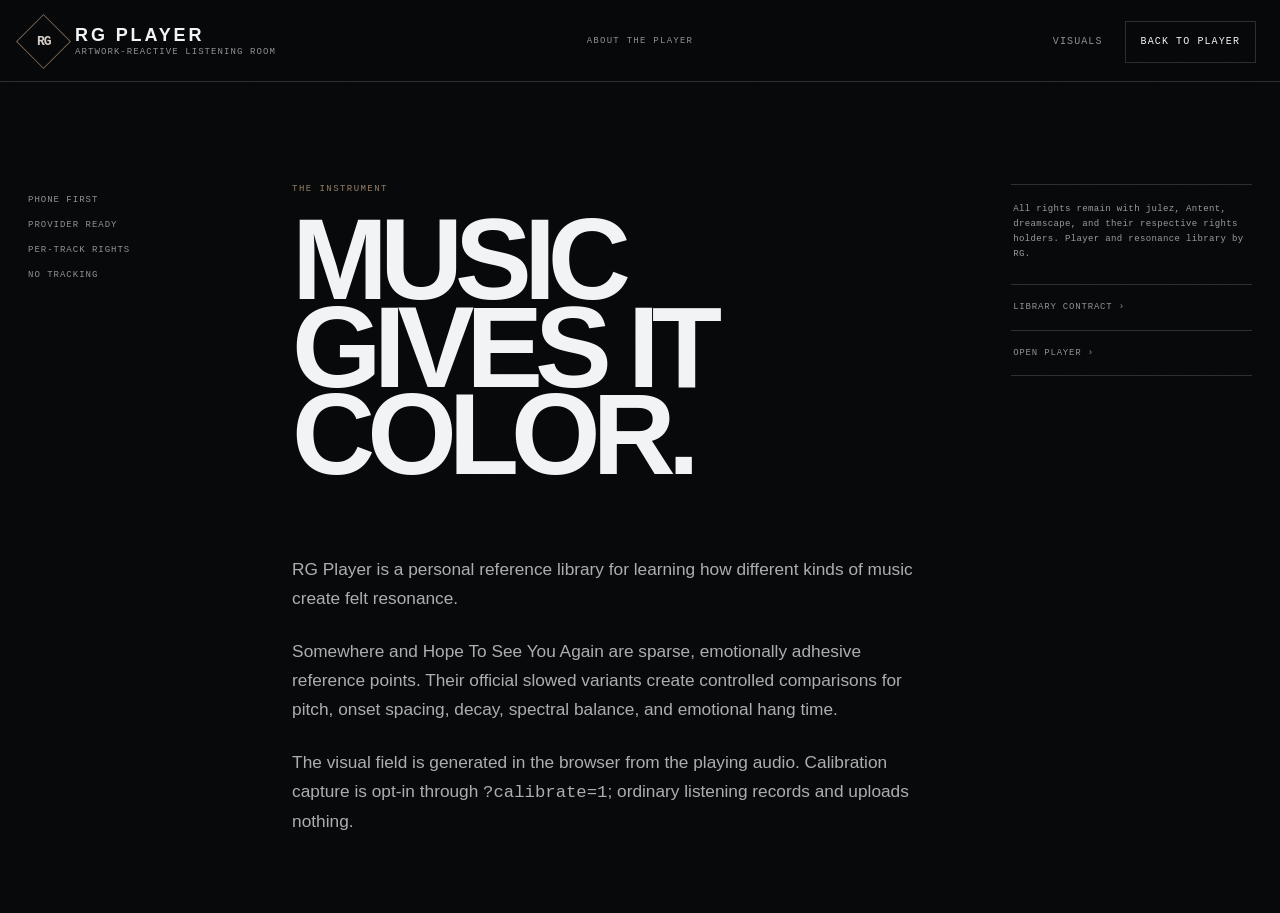
<file: about.html>
<!doctype html>
<html lang="en">
<head>
  <meta charset="utf-8">
  <meta name="viewport" content="width=device-width, initial-scale=1, viewport-fit=cover">
  <meta name="theme-color" content="#04131d">
  <meta name="color-scheme" content="dark">
  <meta name="robots" content="index, follow">
  <meta name="description" content="About RG Player, its artwork-reactive visual system, and its reference library.">
  <title>About — RG Player</title>
  <link rel="icon" type="image/jpeg" href="assets/resonance/artwork/2024-julez-somewhere.jpg">
  <link rel="apple-touch-icon" href="assets/icons/apple-touch-icon.png">
  <link rel="stylesheet" href="styles.css?v=20260901-2">
</head>
<body class="about-page">
  <div class="about-page-wash" aria-hidden="true"></div>
  <div class="grain" aria-hidden="true"></div>
  <header class="masthead">
    <a class="identity" href="index.html" aria-label="Return to RG Player"><span class="identity-mark"><span>RG</span></span><span class="identity-copy"><strong>RG Player</strong><small>Artwork-reactive listening room</small></span></a>
    <div class="about-page-label">About the player</div>
    <div class="masthead-actions"><a class="text-button" href="visuals/">Visuals</a><a class="share-button about-return" href="index.html">Back to player</a></div>
  </header>
  <main class="about-main">
    <aside class="about-index"><span>Phone first</span><span>Provider ready</span><span>Per-track rights</span><span>No tracking</span></aside>
    <article class="about-copy">
      <p class="eyebrow">The instrument</p>
      <h1>Music gives it color.</h1>
      <p class="about-lede">RG Player is a personal reference library for learning how different kinds of music create felt resonance.</p>
      <p>Somewhere and Hope To See You Again are sparse, emotionally adhesive reference points. Their official slowed variants create controlled comparisons for pitch, onset spacing, decay, spectral balance, and emotional hang time.</p>
      <p>The visual field is generated in the browser from the playing audio. Calibration capture is opt-in through <code>?calibrate=1</code>; ordinary listening records and uploads nothing.</p>
    </article>
    <nav class="about-links" aria-label="Project notes">
      <p class="about-rights">All rights remain with julez, Antent, dreamscape, and their respective rights holders. Player and resonance library by RG.</p>
      <a href="README.md">Library contract ›</a>
      <a href="index.html">Open player ›</a>
    </nav>
  </main>
</body>
</html>
</file>
<file: styles.css>
:root {
  --bg: #090a0c;
  --surface: #17191d;
  --primary: #343840;
  --secondary: #78818e;
  --accent: #a9b1bb;
  --highlight: #e5e7ea;
  --ink: #f2f3f5;
  --muted: rgba(242, 243, 245, 0.58);
  --faint: rgba(242, 243, 245, 0.12);
  --hairline: rgba(242, 243, 245, 0.16);
  --panel: rgba(8, 9, 11, 0.72);
  --ease: cubic-bezier(0.2, 0.75, 0.2, 1);
  --display: "Arial Narrow", "Helvetica Neue Condensed", "Roboto Condensed", sans-serif;
  --body: "Helvetica Neue", "Segoe UI", Arial, sans-serif;
  --utility: "Cascadia Mono", "SFMono-Regular", Consolas, monospace;
}

* {
  box-sizing: border-box;
}

html {
  min-width: 320px;
  min-height: 100%;
  background: var(--bg);
  scroll-behavior: smooth;
}

body {
  min-width: 320px;
  min-height: 100svh;
  margin: 0;
  overflow-x: hidden;
  color: var(--ink);
  background:
    radial-gradient(circle at 58% 42%, color-mix(in srgb, var(--secondary) 8%, transparent), transparent 38%),
    var(--bg);
  font-family: var(--body);
  transition: background-color 900ms var(--ease), color 400ms ease;
}

button,
input,
a {
  font: inherit;
}

button,
a {
  -webkit-tap-highlight-color: transparent;
}

button {
  color: inherit;
}

button:focus-visible,
a:focus-visible,
input:focus-visible {
  outline: 2px solid var(--accent);
  outline-offset: 4px;
}

a {
  color: inherit;
}

.art-wash {
  position: fixed;
  z-index: -3;
  inset: -12vmax;
  background-image: var(--artwork-image);
  background-position: center;
  background-size: cover;
  filter: blur(92px) saturate(0.9) contrast(1.1);
  opacity: 0.18;
  transform: scale(1.08);
  transition: background-image 600ms ease, opacity 900ms ease;
}

.art-wash::after {
  content: "";
  position: absolute;
  inset: 0;
  background:
    linear-gradient(90deg, var(--bg) 0%, transparent 28%, transparent 72%, var(--bg) 100%),
    linear-gradient(0deg, var(--bg) 0%, transparent 46%, color-mix(in srgb, var(--bg) 80%, transparent) 100%);
}

.grain {
  position: fixed;
  z-index: 20;
  inset: 0;
  opacity: 0.055;
  pointer-events: none;
  background-image: url("data:image/svg+xml,%3Csvg viewBox='0 0 180 180' xmlns='http://www.w3.org/2000/svg'%3E%3Cfilter id='n'%3E%3CfeTurbulence type='fractalNoise' baseFrequency='.9' numOctaves='3' stitchTiles='stitch'/%3E%3C/filter%3E%3Crect width='100%25' height='100%25' filter='url(%23n)' opacity='.75'/%3E%3C/svg%3E");
  mix-blend-mode: soft-light;
}

.masthead {
  position: relative;
  z-index: 12;
  display: grid;
  grid-template-columns: minmax(200px, 1fr) auto minmax(200px, 1fr);
  min-height: 82px;
  padding: max(18px, env(safe-area-inset-top)) max(24px, env(safe-area-inset-right)) 16px max(24px, env(safe-area-inset-left));
  align-items: center;
  border-bottom: 1px solid var(--hairline);
  background: color-mix(in srgb, var(--bg) 72%, transparent);
  backdrop-filter: blur(22px) saturate(1.1);
}

.identity {
  display: inline-flex;
  width: fit-content;
  gap: 12px;
  align-items: center;
  text-decoration: none;
}

.identity-mark {
  display: grid;
  width: 39px;
  height: 39px;
  place-items: center;
  border: 1px solid color-mix(in srgb, var(--accent) 65%, var(--hairline));
  color: var(--highlight);
  font: 700 13px/1 var(--utility);
  letter-spacing: -0.08em;
  transform: rotate(45deg);
  transition: border-color 600ms ease, color 600ms ease;
}

.identity-mark span {
  display: block;
  transform: rotate(-45deg);
}

.identity-copy {
  display: grid;
  gap: 3px;
}

.identity-copy strong {
  font: 700 18px/1 var(--display);
  letter-spacing: 0.16em;
  text-transform: uppercase;
}

.identity-copy small {
  color: var(--muted);
  font: 9px/1.2 var(--utility);
  letter-spacing: 0.12em;
  text-transform: uppercase;
}

.archive-tally {
  display: flex;
  gap: 24px;
  align-items: baseline;
  color: var(--muted);
  font: 9px/1 var(--utility);
  letter-spacing: 0.12em;
  text-transform: uppercase;
}

.archive-tally span {
  display: inline-flex;
  gap: 6px;
  align-items: baseline;
}

.archive-tally strong {
  color: var(--ink);
  font-size: 12px;
  font-weight: 500;
  letter-spacing: 0;
}

.masthead-actions {
  display: flex;
  justify-self: end;
  gap: 8px;
}

.text-button,
.share-button {
  min-height: 42px;
  border: 0;
  background: transparent;
  cursor: pointer;
}

.text-button {
  display: inline-grid;
  padding: 0 14px;
  place-items: center;
  color: var(--muted);
  font: 10px/1 var(--utility);
  letter-spacing: 0.11em;
  text-decoration: none;
  text-transform: uppercase;
}

.share-button {
  display: inline-flex;
  padding: 0 15px;
  gap: 9px;
  align-items: center;
  border: 1px solid var(--hairline);
  color: var(--ink);
  font: 10px/1 var(--utility);
  letter-spacing: 0.11em;
  text-transform: uppercase;
  transition: border-color 220ms ease, background-color 220ms ease;
}

.share-button:hover {
  border-color: var(--accent);
  background: color-mix(in srgb, var(--accent) 9%, transparent);
}

.share-button svg {
  width: 16px;
  fill: none;
  stroke: currentColor;
  stroke-width: 1.5;
}

.experience {
  position: relative;
  z-index: 2;
  display: grid;
  grid-template-columns: minmax(184px, 0.72fr) minmax(420px, 3fr) minmax(300px, 1.12fr);
  min-height: calc(100svh - 130px);
}

.catalog-rail {
  display: flex;
  min-width: 0;
  padding: 24px 0 20px max(20px, env(safe-area-inset-left));
  flex-direction: column;
  border-right: 1px solid var(--hairline);
  background: color-mix(in srgb, var(--bg) 44%, transparent);
}

.catalog-scroll {
  display: flex;
  min-height: 0;
  flex: 1;
  flex-direction: column;
}

.queue-backdrop {
  display: none;
}

.rail-heading,
.rail-foot {
  color: var(--muted);
  font: 9px/1.35 var(--utility);
  letter-spacing: 0.12em;
  text-transform: uppercase;
}

.rail-mobile-head {
  display: none;
}

.rail-heading {
  display: grid;
  min-height: 26px;
  padding: 0 18px 14px 0;
  grid-template-columns: auto minmax(18px, 1fr) auto;
  gap: 10px;
  align-items: flex-start;
}

.rail-heading-rule {
  height: 1px;
  margin-top: 5px;
  background: var(--faint);
}

.rail-track-count {
  color: color-mix(in srgb, var(--accent) 76%, var(--muted));
}

.queue-close {
  display: none;
  padding: 0;
  border: 0;
  color: var(--ink);
  background: transparent;
  font: 9px/1 var(--utility);
  letter-spacing: 0.1em;
  text-transform: uppercase;
}

.track-list {
  display: grid;
  margin: 0;
  padding: 0;
  list-style: none;
}

.track-item {
  min-width: 0;
}

.track-select {
  --track-primary: var(--primary);
  --track-accent: var(--accent);
  --track-highlight: var(--highlight);
  position: relative;
  display: grid;
  width: 100%;
  min-height: 60px;
  padding: 8px 16px 8px 0;
  grid-template-columns: 30px 22px minmax(0, 1fr) auto;
  gap: 7px;
  align-items: center;
  border: 0;
  border-top: 1px solid var(--faint);
  color: var(--muted);
  background: transparent;
  text-align: left;
  cursor: pointer;
  transition: color 220ms ease, background-color 220ms ease, transform 220ms var(--ease);
}

.track-item:last-child .track-select {
  border-bottom: 1px solid var(--faint);
}

.track-select:hover {
  color: var(--ink);
  background: linear-gradient(90deg, color-mix(in srgb, var(--track-primary) 18%, transparent), transparent 88%);
}

.track-select:focus-visible {
  z-index: 1;
  outline-offset: -3px;
}

.track-select:active {
  transform: translateX(2px) scale(0.992);
}

.track-select[aria-current="true"] {
  color: var(--ink);
  background: linear-gradient(90deg, color-mix(in srgb, var(--track-primary) 32%, transparent), transparent 86%);
}

.track-thumb {
  position: relative;
  display: block;
  width: 28px;
  height: 28px;
  overflow: hidden;
  border: 1px solid color-mix(in srgb, var(--track-accent) 38%, var(--faint));
  background: var(--surface);
  box-shadow: 0 0 0 transparent;
  transition: border-color 220ms ease, box-shadow 260ms ease, transform 260ms var(--ease);
}

.track-thumb img {
  display: block;
  width: 100%;
  height: 100%;
  object-fit: cover;
}

.track-select:hover .track-thumb,
.track-select:focus-visible .track-thumb {
  border-color: color-mix(in srgb, var(--track-highlight) 72%, var(--track-accent));
  box-shadow: 0 0 12px color-mix(in srgb, var(--track-accent) 30%, transparent);
}

.track-select[aria-current="true"] .track-thumb {
  border-color: var(--track-highlight);
  box-shadow: 0 0 15px color-mix(in srgb, var(--track-accent) 42%, transparent);
  transform: scale(1.06);
}

.track-number {
  color: color-mix(in srgb, var(--track-accent) 78%, var(--muted));
  font: 10px/1 var(--utility);
  letter-spacing: 0.03em;
  transition: color 220ms ease;
}

.track-select[aria-current="true"] .track-number {
  color: var(--track-highlight);
}

.track-copy {
  display: grid;
  min-width: 0;
  gap: 4px;
}

.track-copy strong {
  overflow: hidden;
  color: inherit;
  font: 600 12px/1.1 var(--display);
  letter-spacing: 0.07em;
  text-overflow: ellipsis;
  text-transform: uppercase;
  white-space: nowrap;
}

.track-copy small {
  overflow: hidden;
  color: var(--muted);
  font: 8px/1.1 var(--utility);
  letter-spacing: 0.06em;
  text-overflow: ellipsis;
  text-transform: uppercase;
  white-space: nowrap;
}

.track-duration {
  color: var(--muted);
  font: 9px/1 var(--utility);
}

.rail-foot {
  display: grid;
  margin-top: auto;
  padding: 18px 18px 0 0;
  gap: 14px;
}

.rail-context,
.rail-links {
  display: flex;
  justify-content: space-between;
}

.rail-links {
  align-items: center;
  gap: 12px;
}

.rail-links a {
  min-height: 32px;
  color: var(--muted);
  text-decoration: none;
  transition: color 180ms ease;
}

.rail-links a:hover,
.rail-links a:focus-visible {
  color: var(--ink);
}

.visual-stage {
  position: relative;
  min-width: 0;
  min-height: 590px;
  overflow: hidden;
  isolation: isolate;
  touch-action: manipulation;
}

.visual-stage::before {
  content: "";
  position: absolute;
  z-index: -1;
  inset: 0;
  background:
    linear-gradient(90deg, transparent calc(50% - 0.5px), var(--faint) 50%, transparent calc(50% + 0.5px)),
    linear-gradient(0deg, transparent calc(50% - 0.5px), var(--faint) 50%, transparent calc(50% + 0.5px));
  mask-image: radial-gradient(circle at center, black 0%, transparent 64%);
  opacity: 0.46;
}

#visualizer-canvas,
.liquid-chrome-canvas {
  position: absolute;
  z-index: 1;
  inset: 0;
  width: 100%;
  height: 100%;
  transition: opacity 520ms var(--ease);
}

.liquid-chrome-canvas {
  z-index: 2;
  opacity: 0;
  pointer-events: none;
}

.visual-stage[data-visual-mode="liquid-chrome"] #visualizer-canvas {
  opacity: 0;
}

.visual-stage[data-visual-mode="liquid-chrome"][data-liquid-renderer="webgl"] #liquid-chrome-canvas,
.visual-stage[data-visual-mode="liquid-chrome"][data-liquid-renderer="canvas"] #liquid-chrome-fallback {
  opacity: 1;
}

.visual-stage[data-visual-mode="liquid-chrome"] .visual-anchor {
  top: auto;
  bottom: 52px;
  width: min(58%, 390px);
  gap: 0;
  transform: translateX(-50%);
}

.visual-stage[data-visual-mode="liquid-chrome"] .cover-frame {
  height: 0;
  aspect-ratio: auto;
  padding: 0;
  border: 0;
  opacity: 0;
  overflow: hidden;
}

.visual-stage[data-visual-mode="liquid-chrome"] .release-caption {
  padding: 10px 12px;
  border: 1px solid color-mix(in srgb, var(--accent) 22%, transparent);
  background: color-mix(in srgb, var(--bg) 72%, transparent);
  backdrop-filter: blur(14px);
}

.visual-anchor {
  position: absolute;
  z-index: 3;
  top: 50%;
  left: 50%;
  display: grid;
  width: clamp(220px, 31vw, 344px);
  gap: 20px;
  justify-items: center;
  transform: translate(-50%, -50%);
}

.cover-frame {
  position: relative;
  width: 100%;
  aspect-ratio: 1;
  padding: 8px;
  border: 1px solid color-mix(in srgb, var(--highlight) 22%, transparent);
  background: color-mix(in srgb, var(--bg) 74%, transparent);
  box-shadow:
    0 32px 90px color-mix(in srgb, var(--bg) 82%, transparent),
    0 0 calc(42px + var(--bass, 0) * 74px) color-mix(in srgb, var(--secondary) 30%, transparent),
    0 0 calc(18px + var(--treble, 0) * 38px) color-mix(in srgb, var(--accent) 22%, transparent);
  transition: border-color 800ms ease, box-shadow 800ms ease;
}

.cover-border-orbit {
  position: absolute;
  z-index: 4;
  inset: -5px;
  pointer-events: none;
  transform: rotate(var(--corner-turn, 0deg)) scale(var(--corner-scale, 1));
  transform-origin: center;
  will-change: transform;
}

.cover-border-orbit i {
  position: absolute;
  width: calc(18px + var(--corner-grow, 0px));
  height: calc(18px + var(--corner-grow, 0px));
  border-color: var(--corner-color, var(--accent));
  border-style: solid;
  filter: drop-shadow(0 0 var(--corner-glow, 0px) var(--corner-color, var(--accent)));
  opacity: var(--corner-opacity, 0.82);
  transition: border-color 500ms ease;
}

.cover-border-orbit i:first-child {
  top: 0;
  left: 0;
  border-width: var(--corner-width, 1.6px) 0 0 var(--corner-width, 1.6px);
}

.cover-border-orbit i:last-child {
  right: 0;
  bottom: 0;
  border-width: 0 var(--corner-width, 1.6px) var(--corner-width, 1.6px) 0;
}

.cover-border-trace {
  position: absolute;
  z-index: 5;
  inset: -5px;
  width: calc(100% + 10px);
  height: calc(100% + 10px);
  overflow: visible;
  pointer-events: none;
  opacity: 0;
  filter: drop-shadow(0 0 var(--corner-glow, 0px) var(--corner-color, var(--accent)));
}

.cover-border-trace rect {
  fill: none;
  stroke: var(--corner-color, var(--accent));
  stroke-width: var(--corner-width, 1.6px);
  vector-effect: non-scaling-stroke;
  stroke-linecap: square;
  stroke-dasharray: 1;
  stroke-dashoffset: calc(1 - var(--corner-trace, 0));
}

.visual-stage[data-corner-variant="trace"] .cover-border-trace {
  opacity: var(--corner-flare, 0);
}

.visual-stage[data-corner-variant="trace"] .cover-border-orbit {
  opacity: 0.42;
}

.visual-stage[data-corner-variant="opposing"] .cover-border-orbit i:first-child {
  transform: translate(calc(0px - var(--corner-shift, 0px)), calc(0px - var(--corner-shift, 0px)));
}

.visual-stage[data-corner-variant="opposing"] .cover-border-orbit i:last-child {
  transform: translate(var(--corner-shift, 0px), var(--corner-shift, 0px));
}

#stage-cover {
  display: block;
  width: 100%;
  height: 100%;
  object-fit: cover;
  background: var(--surface);
  transition: opacity 260ms ease, filter 600ms ease;
}

#stage-cover.is-changing {
  opacity: 0.16;
  filter: blur(5px);
}

.cover-sheen {
  position: absolute;
  inset: 8px;
  overflow: hidden;
  pointer-events: none;
}

.cover-sheen::after {
  content: "";
  position: absolute;
  inset: -40%;
  background: linear-gradient(112deg, transparent 38%, rgba(255, 255, 255, 0.14) 49%, transparent 60%);
  opacity: calc(0.08 + var(--treble, 0) * 0.28);
  transform: translateX(calc(-42% + var(--progress, 0) * 84%));
}

.release-caption {
  display: grid;
  width: 100%;
  grid-template-columns: auto minmax(24px, 1fr) auto;
  gap: 11px;
  align-items: center;
  color: var(--muted);
  font: 9px/1 var(--utility);
  letter-spacing: 0.12em;
  text-transform: uppercase;
}

.release-caption span:last-child {
  overflow: hidden;
  max-width: 190px;
  text-overflow: ellipsis;
  white-space: nowrap;
}

.caption-rule {
  height: 1px;
  background: color-mix(in srgb, var(--accent) 58%, transparent);
}

.stage-meter {
  position: absolute;
  z-index: 4;
  bottom: 24px;
  left: 24px;
  display: grid;
  width: 84px;
  grid-template-columns: 10px 1fr;
  gap: 6px 8px;
  align-items: center;
  color: var(--muted);
  font: 8px/1 var(--utility);
}

.stage-meter i {
  display: block;
  width: 8%;
  height: 2px;
  background: var(--highlight);
  box-shadow: 0 0 8px var(--secondary);
  transition: width 80ms linear, background-color 500ms ease, box-shadow 500ms ease;
}

#bass-meter {
  background: var(--secondary);
  box-shadow: 0 0 10px color-mix(in srgb, var(--secondary) 54%, transparent);
}

#mid-meter {
  background: var(--accent);
  box-shadow: 0 0 10px color-mix(in srgb, var(--accent) 54%, transparent);
}

#treble-meter {
  background: var(--highlight);
  box-shadow: 0 0 10px color-mix(in srgb, var(--highlight) 54%, transparent);
}

.stage-action {
  position: absolute;
  z-index: 5;
  display: grid;
  width: 42px;
  height: 42px;
  place-items: center;
  border: 1px solid var(--hairline);
  background: color-mix(in srgb, var(--bg) 72%, transparent);
  backdrop-filter: blur(14px);
  cursor: pointer;
  transition: border-color 220ms ease, background-color 220ms ease;
}

.stage-action:hover {
  border-color: var(--accent);
  background: color-mix(in srgb, var(--accent) 10%, var(--bg));
}

.stage-action svg {
  width: 17px;
  fill: none;
  stroke: currentColor;
  stroke-linecap: square;
  stroke-linejoin: miter;
  stroke-width: 1.35;
}

.bars {
  display: flex;
  width: 18px;
  height: 14px;
  flex-direction: column;
  justify-content: space-between;
}

.bars > span {
  display: block;
  width: 100%;
  height: 1px;
  background: currentColor;
  transform-origin: center;
  transition: transform 280ms var(--ease), opacity 180ms ease;
}

body[data-queue-open="true"] .queue-button .bars > span:first-child {
  transform: translateY(6.5px) rotate(45deg);
}

body[data-queue-open="true"] .queue-button .bars > span:nth-child(2) {
  opacity: 0;
}

body[data-queue-open="true"] .queue-button .bars > span:last-child {
  transform: translateY(-6.5px) rotate(-45deg);
}

.fullscreen-button {
  top: 24px;
  right: 24px;
}

.queue-button {
  display: none;
  top: 24px;
  left: 24px;
  border-radius: 50%;
}

.visual-mode-control {
  position: absolute;
  z-index: 6;
  top: 24px;
  left: 24px;
  color: var(--muted);
  font: 8px/1.15 var(--utility);
  letter-spacing: 0.09em;
  text-transform: uppercase;
}

.visual-mode-control summary {
  position: relative;
  z-index: 3;
  display: grid;
  min-width: 146px;
  min-height: 44px;
  padding: 0 14px;
  grid-template-columns: auto 1fr 8px;
  gap: 9px;
  align-items: center;
  border: 1px solid var(--hairline);
  background: color-mix(in srgb, var(--bg) 72%, transparent);
  backdrop-filter: blur(14px);
  cursor: pointer;
  list-style: none;
  transition: border-color 220ms ease, background-color 220ms ease;
}

.visual-mode-control summary::-webkit-details-marker {
  display: none;
}

.visual-mode-control summary:hover,
.visual-mode-control summary:focus-visible,
.visual-mode-control[open] summary {
  border-color: var(--accent);
  background: color-mix(in srgb, var(--accent) 10%, var(--bg));
}

.visual-mode-control summary strong {
  color: var(--ink);
  font-weight: 500;
  text-align: right;
}

.visual-mode-control summary i {
  width: 6px;
  height: 6px;
  border-right: 1px solid currentColor;
  border-bottom: 1px solid currentColor;
  transform: translateY(-2px) rotate(45deg);
  transition: transform 220ms var(--ease);
}

.visual-mode-control[open] summary i {
  transform: translateY(2px) rotate(225deg);
}

.visual-mode-menu {
  position: absolute;
  top: calc(100% + 7px);
  left: 0;
  display: grid;
  width: min(340px, calc(100vw - 48px));
  padding: 10px;
  border: 1px solid var(--hairline);
  background:
    linear-gradient(135deg, color-mix(in srgb, var(--accent) 8%, transparent), transparent 42%),
    color-mix(in srgb, var(--bg) 96%, var(--surface));
  box-shadow: 0 22px 55px rgba(0, 0, 0, 0.42);
  backdrop-filter: blur(22px) saturate(130%);
  clip-path: polygon(0 0, calc(100% - 13px) 0, 100% 13px, 100% 100%, 13px 100%, 0 calc(100% - 13px));
}

.visual-mode-backdrop {
  position: fixed;
  z-index: 1;
  inset: 0;
  display: none;
  padding: 0;
  border: 0;
  background: transparent;
  cursor: default;
}

.visual-mode-control[open] .visual-mode-backdrop {
  display: block;
}

.visual-mode-control[open] .visual-mode-menu {
  z-index: 2;
}

.visual-mode-menu-head {
  display: flex;
  min-height: 42px;
  padding: 4px 5px 4px 10px;
  align-items: center;
  justify-content: space-between;
  border-bottom: 1px solid var(--hairline);
  color: var(--muted);
  letter-spacing: 0.1em;
}

.visual-mode-menu-head button {
  display: grid;
  width: 36px;
  height: 36px;
  padding: 0;
  place-items: center;
  border: 0;
  color: var(--muted);
  background: transparent;
  cursor: pointer;
  font-size: 20px;
  line-height: 1;
}

.visual-mode-menu-head button:hover,
.visual-mode-menu-head button:focus-visible {
  color: var(--ink);
  background: color-mix(in srgb, var(--accent) 9%, transparent);
}

.visual-mode-options {
  display: grid;
  gap: 1px;
  padding-top: 1px;
  background: var(--hairline);
}

.visual-mode-choice {
  display: grid;
  min-height: 92px;
  padding: 10px;
  grid-template-columns: 92px minmax(0, 1fr) auto;
  gap: 12px;
  align-items: center;
  border: 0;
  color: var(--muted);
  background: color-mix(in srgb, var(--bg) 96%, var(--surface));
  cursor: pointer;
  text-align: left;
  text-transform: none;
  transition: background-color 180ms ease, color 180ms ease;
}

.visual-mode-choice:hover,
.visual-mode-choice:focus-visible,
.visual-mode-choice[aria-pressed="true"] {
  color: var(--accent);
  background: color-mix(in srgb, var(--accent) 11%, var(--bg));
}

.visual-mode-copy {
  display: grid;
  gap: 7px;
  min-width: 0;
}

.visual-mode-copy strong {
  color: var(--ink);
  font: 500 13px/1.1 var(--body);
  letter-spacing: 0;
}

.visual-mode-copy small {
  max-width: 21ch;
  color: var(--muted);
  font: 8px/1.35 var(--utility);
  letter-spacing: 0.03em;
}

.visual-mode-state {
  color: currentColor;
  font: 7px/1 var(--utility);
  letter-spacing: 0.08em;
  text-transform: uppercase;
}

.visual-mode-preview {
  position: relative;
  display: block;
  width: 92px;
  height: 68px;
  overflow: hidden;
  border: 1px solid color-mix(in srgb, var(--accent) 22%, var(--hairline));
  background: var(--bg);
}

.preview-hex::before,
.preview-hex::after {
  content: "";
  position: absolute;
  inset: 12px 24px;
  border: 1px solid var(--accent);
  clip-path: polygon(50% 0, 94% 25%, 94% 75%, 50% 100%, 6% 75%, 6% 25%);
  box-shadow: 0 0 18px color-mix(in srgb, var(--secondary) 45%, transparent);
}

.preview-hex::after {
  inset: 18px 30px;
  border-color: var(--highlight);
  opacity: 0.5;
}

.preview-hex i {
  position: absolute;
  width: 3px;
  height: 3px;
  border-radius: 50%;
  background: var(--accent);
  box-shadow: 0 0 7px var(--accent);
}

.preview-hex i:nth-child(1) { top: 9px; left: 44px; }
.preview-hex i:nth-child(2) { right: 18px; bottom: 14px; }
.preview-hex i:nth-child(3) { bottom: 10px; left: 26px; }

.preview-liquid {
  background:
    linear-gradient(90deg, transparent 49%, color-mix(in srgb, var(--accent) 18%, transparent) 50%, transparent 51%),
    linear-gradient(0deg, transparent 49%, color-mix(in srgb, var(--accent) 16%, transparent) 50%, transparent 51%),
    var(--bg);
  background-size: 19px 19px;
}

.preview-liquid::before {
  content: "";
  position: absolute;
  inset: 11px 24px 9px 20px;
  border-radius: 43% 57% 48% 52% / 55% 38% 62% 45%;
  background:
    linear-gradient(128deg, var(--primary), var(--highlight) 38%, var(--secondary) 52%, var(--accent) 72%, var(--primary));
  filter: contrast(1.2) saturate(1.1);
  box-shadow: 0 0 16px color-mix(in srgb, var(--secondary) 42%, transparent);
  transform: skewX(-7deg);
}

.preview-liquid::after {
  content: "";
  position: absolute;
  width: 24px;
  height: 7px;
  top: 20px;
  left: 31px;
  border-radius: 50%;
  background: rgba(255, 255, 255, 0.72);
  filter: blur(2px);
  transform: rotate(-28deg);
}

.visual-mode-note {
  margin: 0;
  padding: 11px 10px 3px;
  color: var(--muted);
  font: 7px/1.35 var(--utility);
  letter-spacing: 0.04em;
  text-transform: none;
}

.visual-mode-heading {
  display: flex;
  align-items: center;
  justify-content: space-between;
  margin: 0;
  padding: 7px 8px 9px;
  color: var(--muted);
  font: 7px/1 var(--utility);
  letter-spacing: 0.13em;
}

.visual-mode-heading strong {
  color: var(--accent);
  font-weight: 500;
}

.visual-room-option {
  display: grid;
  min-height: 66px;
  padding: 10px;
  grid-template-columns: 27px minmax(0, 1fr) 10px;
  gap: 12px;
  align-items: center;
  border: 1px solid transparent;
  border-top-color: var(--faint);
  color: var(--muted);
  background: transparent;
  text-decoration: none;
  transition: border-color 180ms ease, background-color 180ms ease, color 180ms ease;
}

.visual-room-option > span:nth-child(2) {
  display: grid;
  gap: 6px;
  min-width: 0;
}

.visual-room-option strong,
.visual-response-group button strong {
  color: var(--ink);
  font-weight: 500;
}

.visual-room-option small,
.visual-response-group button small {
  color: var(--muted);
  font: 7px/1.1 var(--utility);
  letter-spacing: 0.06em;
}

.visual-room-index {
  display: grid;
  width: 27px;
  aspect-ratio: 1;
  place-items: center;
  border: 1px solid var(--hairline);
  border-radius: 50%;
  color: var(--muted);
  font-size: 7px;
}

.visual-room-option > i {
  width: 6px;
  height: 6px;
  border-top: 1px solid currentColor;
  border-right: 1px solid currentColor;
  transform: rotate(45deg);
}

.visual-room-option:hover,
.visual-room-option:focus-visible,
.visual-room-option.is-current {
  border-color: color-mix(in srgb, var(--accent) 42%, var(--hairline));
  color: var(--accent);
  background: color-mix(in srgb, var(--accent) 9%, transparent);
}

.visual-room-option.is-current .visual-room-index {
  border-color: var(--accent);
  color: var(--bg);
  background: var(--accent);
}

.visual-room-all {
  display: flex;
  justify-content: space-between;
  padding: 12px 9px 14px;
  color: var(--muted);
  text-decoration: none;
}

.visual-room-all:hover,
.visual-room-all:focus-visible { color: var(--ink); }

.visual-response-group {
  display: grid;
  grid-template-columns: repeat(3, minmax(0, 1fr));
  border-top: 1px solid var(--hairline);
}

.visual-response-group .visual-mode-heading {
  grid-column: 1 / -1;
  padding-top: 12px;
}

.visual-response-group button {
  display: grid;
  min-height: 54px;
  padding: 9px 7px;
  gap: 5px;
  border: 0;
  border-right: 1px solid var(--faint);
  color: var(--muted);
  background: transparent;
  cursor: pointer;
  font: inherit;
  letter-spacing: inherit;
  text-align: left;
  text-transform: uppercase;
}

.visual-response-group button:last-child { border-right: 0; }

.visual-response-group button:hover,
.visual-response-group button:focus-visible,
.visual-response-group button[aria-pressed="true"] {
  background: color-mix(in srgb, var(--accent) 10%, transparent);
}

.visual-response-group button[aria-pressed="true"] strong::before {
  content: "";
  display: inline-block;
  width: 5px;
  height: 5px;
  margin: 0 6px 1px 0;
  border-radius: 50%;
  color: var(--accent);
  background: var(--accent);
  box-shadow: 0 0 7px var(--accent);
}

.gesture-note {
  position: absolute;
  z-index: 4;
  right: 24px;
  bottom: 24px;
  color: var(--muted);
  font: 8px/1 var(--utility);
  letter-spacing: 0.08em;
  text-transform: uppercase;
  opacity: 0;
  transform: translateY(5px);
  transition: opacity 350ms ease, transform 350ms ease;
}

.visual-stage:hover .gesture-note {
  opacity: 0.72;
  transform: translateY(0);
}

.player-panel {
  position: relative;
  display: flex;
  min-width: 0;
  padding: 26px max(24px, env(safe-area-inset-right)) 22px 26px;
  flex-direction: column;
  border-left: 1px solid var(--hairline);
  background: linear-gradient(160deg, color-mix(in srgb, var(--surface) 38%, var(--panel)), var(--panel) 60%);
  backdrop-filter: blur(30px) saturate(1.12);
}

.player-status,
.palette-heading,
.source-row,
.time-row {
  display: flex;
  align-items: center;
  justify-content: space-between;
}

.player-status {
  color: var(--muted);
  font: 9px/1 var(--utility);
  letter-spacing: 0.1em;
  text-transform: uppercase;
}

.signal-dot {
  width: 5px;
  height: 5px;
  margin-right: 7px;
  border-radius: 50%;
  background: var(--accent);
  box-shadow: 0 0 10px color-mix(in srgb, var(--accent) 75%, transparent);
}

#playback-status {
  margin-right: auto;
}

.now-playing {
  margin: auto 0 32px;
}

.eyebrow {
  margin: 0 0 14px;
  color: var(--accent);
  font: 9px/1.3 var(--utility);
  letter-spacing: 0.16em;
  text-transform: uppercase;
  transition: color 800ms ease;
}

.now-playing h1 {
  max-width: 14ch;
  margin: 0;
  font: 700 clamp(2.35rem, 3.5vw, 4.25rem)/0.88 var(--display);
  letter-spacing: -0.045em;
  text-transform: uppercase;
}

.artist-name {
  margin: 15px 0 0;
  color: var(--muted);
  font: 11px/1 var(--utility);
  letter-spacing: 0.22em;
  text-transform: uppercase;
}

.timeline {
  margin-bottom: 22px;
}

input[type="range"] {
  width: 100%;
  height: 18px;
  margin: 0;
  padding: 0;
  appearance: none;
  background: transparent;
  cursor: pointer;
}

input[type="range"]::-webkit-slider-runnable-track {
  height: 2px;
  background: linear-gradient(90deg, var(--accent) var(--range-fill, 0%), var(--faint) var(--range-fill, 0%));
}

input[type="range"]::-moz-range-track {
  height: 2px;
  border: 0;
  background: linear-gradient(90deg, var(--accent) var(--range-fill, 0%), var(--faint) var(--range-fill, 0%));
}

input[type="range"]::-webkit-slider-thumb {
  width: 10px;
  height: 10px;
  margin-top: -4px;
  appearance: none;
  border: 1px solid var(--highlight);
  border-radius: 50%;
  background: var(--bg);
}

input[type="range"]::-moz-range-thumb {
  width: 9px;
  height: 9px;
  border: 1px solid var(--highlight);
  border-radius: 50%;
  background: var(--bg);
}

.time-row {
  margin-top: 5px;
  color: var(--muted);
  font: 8px/1 var(--utility);
}

.transport {
  display: grid;
  margin-bottom: 22px;
  grid-template-columns: 1fr 58px 1fr;
  gap: 12px;
  align-items: center;
}

.transport button,
.mute-button {
  display: grid;
  place-items: center;
  border: 1px solid var(--hairline);
  background: transparent;
  cursor: pointer;
  transition: border-color 220ms ease, background-color 220ms ease, transform 220ms var(--ease);
}

.transport button:not(.play-button) {
  min-height: 47px;
}

.transport button:hover,
.mute-button:hover {
  border-color: var(--accent);
  background: color-mix(in srgb, var(--accent) 8%, transparent);
}

.transport button:active {
  transform: scale(0.96);
}

.transport svg,
.mute-button svg {
  width: 18px;
  fill: none;
  stroke: currentColor;
  stroke-linecap: square;
  stroke-linejoin: miter;
  stroke-width: 1.45;
}

.transport .play-button {
  width: 58px;
  height: 58px;
  border-color: color-mix(in srgb, var(--accent) 65%, var(--hairline));
  background: color-mix(in srgb, var(--accent) 13%, transparent);
}

.play-button .pause-icon {
  display: none;
}

body[data-playing="true"] .play-button .play-icon {
  display: none;
}

body[data-playing="true"] .play-button .pause-icon {
  display: block;
}

.utility-row {
  display: grid;
  margin-bottom: 30px;
  grid-template-columns: 40px minmax(0, 1fr) 24px;
  gap: 10px;
  align-items: center;
}

.mute-button {
  width: 40px;
  height: 40px;
}

#volume-value {
  color: var(--muted);
  font: 8px/1 var(--utility);
  text-align: right;
}

.device-volume-note {
  display: none;
  color: var(--muted);
  font: 8px/1 var(--utility);
  letter-spacing: 0.1em;
  text-transform: uppercase;
}

.palette-block {
  padding-top: 16px;
  border-top: 1px solid var(--faint);
}

.palette-heading {
  margin-bottom: 11px;
  color: var(--muted);
  font: 8px/1 var(--utility);
  letter-spacing: 0.11em;
  text-transform: uppercase;
}

.palette-swatches {
  display: grid;
  height: 19px;
  grid-template-columns: repeat(7, 1fr);
  gap: 3px;
}

.visual-intensity {
  display: flex;
  margin-top: 14px;
  align-items: center;
  justify-content: space-between;
  color: var(--muted);
  font: 8px/1 var(--utility);
  letter-spacing: 0.09em;
  text-transform: uppercase;
}

.intensity-options {
  display: grid;
  grid-template-columns: repeat(2, auto);
  border: 1px solid var(--hairline);
}

.intensity-options button {
  min-height: 30px;
  padding: 0 9px;
  border: 0;
  color: var(--muted);
  background: transparent;
  cursor: pointer;
  font: 8px/1 var(--utility);
  letter-spacing: 0.07em;
  text-transform: uppercase;
}

.intensity-options button + button {
  border-left: 1px solid var(--hairline);
}

.intensity-options button[aria-pressed="true"] {
  color: var(--bg);
  background: var(--highlight);
}

.palette-swatch {
  position: relative;
  min-width: 0;
  border: 1px solid rgba(255, 255, 255, 0.1);
}

.palette-swatch::after {
  content: attr(data-color);
  position: absolute;
  right: 0;
  bottom: calc(100% + 8px);
  padding: 5px 6px;
  color: var(--ink);
  background: var(--bg);
  font: 8px/1 var(--utility);
  opacity: 0;
  pointer-events: none;
  transform: translateY(3px);
  transition: opacity 180ms ease, transform 180ms ease;
}

.palette-swatch:hover::after {
  opacity: 1;
  transform: translateY(0);
}

.source-row {
  margin-top: auto;
  padding-top: 18px;
  color: var(--muted);
  font: 8px/1.3 var(--utility);
  letter-spacing: 0.05em;
  text-transform: uppercase;
}

.source-row a {
  text-decoration-color: var(--hairline);
  text-underline-offset: 4px;
}

.rights-row {
  display: flex;
  margin-top: 10px;
  padding-top: 10px;
  align-items: flex-start;
  justify-content: space-between;
  gap: 14px;
  border-top: 1px solid var(--faint);
  color: var(--muted);
  font: 8px/1.4 var(--utility);
  letter-spacing: 0.035em;
}

.rights-row p {
  max-width: 26ch;
  margin: 0;
}

.rights-row a {
  flex: 0 0 auto;
  text-decoration-color: var(--hairline);
  text-underline-offset: 4px;
}

.site-footer {
  position: relative;
  z-index: 3;
  display: flex;
  min-height: 48px;
  padding: 14px max(24px, env(safe-area-inset-right)) max(14px, env(safe-area-inset-bottom)) max(24px, env(safe-area-inset-left));
  justify-content: space-between;
  border-top: 1px solid var(--hairline);
  color: var(--muted);
  background: color-mix(in srgb, var(--bg) 80%, transparent);
  font: 8px/1.2 var(--utility);
  letter-spacing: 0.1em;
  text-transform: uppercase;
}

.footer-rights {
  flex: 1 1 auto;
  letter-spacing: 0.055em;
}

.site-footer p {
  margin: 0;
}

.footer-state {
  display: flex;
  gap: 8px;
}

.about-dialog {
  width: min(520px, calc(100vw - 32px));
  padding: 42px;
  border: 1px solid var(--hairline);
  color: var(--ink);
  background: color-mix(in srgb, var(--surface) 72%, var(--bg));
  box-shadow: 0 40px 120px rgba(0, 0, 0, 0.7);
}

.about-dialog::backdrop {
  background: rgba(0, 0, 0, 0.72);
  backdrop-filter: blur(12px);
}

.about-dialog h2 {
  margin: 0 0 24px;
  font: 700 clamp(2.6rem, 8vw, 4.6rem)/0.86 var(--display);
  letter-spacing: -0.04em;
  text-transform: uppercase;
}

.about-dialog > p:not(.eyebrow) {
  max-width: 46ch;
  color: color-mix(in srgb, var(--ink) 76%, transparent);
  font-size: 14px;
  line-height: 1.65;
}

.dialog-close {
  position: absolute;
  top: 14px;
  right: 14px;
  width: 42px;
  height: 42px;
  border: 0;
  color: var(--muted);
  background: transparent;
  font: 300 28px/1 var(--body);
  cursor: pointer;
}

.dialog-links {
  display: flex;
  margin-top: 28px;
  padding-top: 18px;
  gap: 18px;
  border-top: 1px solid var(--faint);
  flex-wrap: wrap;
}

.dialog-links a {
  color: var(--highlight);
  font: 9px/1 var(--utility);
  letter-spacing: 0.08em;
  text-underline-offset: 4px;
  text-transform: uppercase;
}

.toast {
  position: fixed;
  z-index: 40;
  right: 22px;
  bottom: 22px;
  padding: 12px 15px;
  border: 1px solid var(--hairline);
  color: var(--ink);
  background: color-mix(in srgb, var(--surface) 86%, var(--bg));
  font: 9px/1 var(--utility);
  letter-spacing: 0.08em;
  opacity: 0;
  pointer-events: none;
  transform: translateY(8px);
  transition: opacity 220ms ease, transform 220ms var(--ease);
}

.toast.is-visible {
  opacity: 1;
  transform: translateY(0);
}

noscript {
  position: fixed;
  z-index: 50;
  right: 20px;
  bottom: 20px;
  left: 20px;
  padding: 16px;
  color: var(--ink);
  background: var(--surface);
  text-align: center;
}

.visual-stage:fullscreen {
  min-height: 100vh;
  background: var(--bg);
}

.visual-stage:fullscreen .visual-anchor {
  width: min(44vmin, 470px);
}

.visual-stage:fullscreen .queue-button {
  display: none;
}

html[data-ready="false"] .experience,
html[data-ready="false"] .masthead,
html[data-ready="false"] .site-footer {
  opacity: 0;
}

html[data-ready="true"] .experience,
html[data-ready="true"] .masthead,
html[data-ready="true"] .site-footer {
  animation: arrive 720ms var(--ease) both;
}

html[data-ready="true"] .masthead {
  animation-delay: 80ms;
}

html[data-ready="true"] .site-footer {
  animation-delay: 140ms;
}

@keyframes arrive {
  from { opacity: 0; transform: translateY(7px); }
  to { opacity: 1; transform: translateY(0); }
}

@media (max-width: 1160px) {
  .experience {
    grid-template-columns: 170px minmax(380px, 1fr) 300px;
  }

  .archive-tally span:nth-child(3) {
    display: none;
  }

  .visual-anchor {
    width: clamp(210px, 27vw, 300px);
  }

  .now-playing h1 {
    font-size: clamp(2.3rem, 3.8vw, 3.8rem);
  }
}

@media (max-width: 900px) {
  html[data-ready="true"] .experience {
    animation-name: arrive-mobile;
  }

  body[data-queue-open="true"] .experience {
    z-index: 50;
  }

  body[data-queue-open="true"] {
    overflow: hidden;
  }

  .masthead {
    grid-template-columns: 1fr auto;
  }

  .archive-tally {
    display: none;
  }

  .experience {
    display: grid;
    grid-template-columns: 1fr;
  }

  .catalog-rail {
    position: fixed;
    z-index: 32;
    display: flex;
    top: 0;
    bottom: auto;
    left: 0;
    width: min(320px, 82vw);
    height: 100dvh;
    max-height: 100dvh;
    padding: max(28px, env(safe-area-inset-top)) 20px max(20px, env(safe-area-inset-bottom)) max(20px, env(safe-area-inset-left));
    border-right-color: var(--hairline);
    background: color-mix(in srgb, var(--bg) 94%, var(--surface));
    box-shadow: 30px 0 80px rgba(0, 0, 0, 0.52);
    backdrop-filter: blur(28px) saturate(140%);
    -webkit-backdrop-filter: blur(28px) saturate(140%);
    overflow: hidden;
    overscroll-behavior: contain;
    transform: translateX(-105%);
    transition: transform 420ms var(--ease);
  }

  .catalog-rail .rail-mobile-head {
    display: flex;
    min-height: 44px;
    margin-bottom: 24px;
    align-items: center;
    justify-content: space-between;
  }

  .catalog-rail .catalog-scroll {
    display: block;
    min-height: 0;
    padding-right: 4px;
    overflow-y: auto;
    overscroll-behavior: contain;
    scrollbar-gutter: stable;
    scrollbar-width: thin;
    scrollbar-color: var(--hairline) transparent;
    touch-action: pan-y;
    -webkit-overflow-scrolling: touch;
  }

  .catalog-rail .catalog-scroll::-webkit-scrollbar {
    width: 4px;
  }

  .catalog-rail .catalog-scroll::-webkit-scrollbar-thumb {
    border-radius: 999px;
    background: var(--hairline);
  }

  .rail-mobile-brand {
    color: var(--muted);
    font: 500 11px/1 var(--utility);
    letter-spacing: 0.26em;
    text-transform: uppercase;
  }

  .catalog-rail .rail-heading {
    min-height: 30px;
    padding: 0 4px 12px 0;
    align-items: center;
  }

  .catalog-rail .track-list {
    overflow: visible;
  }

  .catalog-rail .track-select {
    padding-right: 4px;
  }

  .catalog-rail .rail-foot {
    margin-top: 18px;
    padding: 14px 0 0;
    border-top: 1px solid var(--faint);
  }

  .catalog-rail .rail-links {
    display: grid;
    gap: 0;
  }

  .catalog-rail .rail-links a {
    display: flex;
    width: 100%;
    min-height: 44px;
    align-items: center;
    justify-content: space-between;
    border-top: 1px solid var(--faint);
  }

  .queue-close {
    display: inline-grid;
    width: 44px;
    min-width: 44px;
    height: 44px;
    min-height: 44px;
    margin-right: -10px;
    place-items: center;
    border-radius: 50%;
    color: var(--muted);
    font: 300 23px/1 var(--body);
    transition: color 180ms ease, background-color 180ms ease;
  }

  .queue-close:hover,
  .queue-close:focus-visible {
    color: var(--ink);
    background: color-mix(in srgb, var(--highlight) 7%, transparent);
  }

  body[data-queue-open="true"] .catalog-rail {
    transform: translateX(0);
  }

  .queue-backdrop {
    position: fixed;
    z-index: 31;
    inset: 0;
    display: block;
    padding: 0;
    border: 0;
    background: rgba(0, 0, 0, 0.54);
    backdrop-filter: blur(5px);
    opacity: 0;
    pointer-events: none;
    transition: opacity 280ms ease;
  }

  body[data-queue-open="true"] .queue-backdrop {
    opacity: 1;
    pointer-events: auto;
  }

  .queue-button {
    display: grid;
  }

  .visual-mode-control {
    left: 78px;
  }

  .visual-stage {
    min-height: min(68svh, 690px);
    border-bottom: 1px solid var(--hairline);
  }

  .visual-anchor {
    width: clamp(220px, 44vw, 350px);
  }

  .player-panel {
    min-height: 490px;
    padding: 24px max(24px, env(safe-area-inset-right)) 26px max(24px, env(safe-area-inset-left));
    border-left: 0;
  }

  .intensity-options button {
    min-height: 44px;
    padding-inline: 12px;
  }

  .utility-row {
    grid-template-columns: 40px minmax(0, 1fr);
  }

  #volume,
  #volume-value {
    display: none;
  }

  .device-volume-note {
    display: block;
  }

  .now-playing {
    margin: 36px 0 30px;
  }

  .now-playing h1 {
    max-width: none;
    font-size: clamp(2.35rem, 9vw, 4.1rem);
  }

  .source-row {
    margin-top: 28px;
  }
}

@keyframes arrive-mobile {
  from { opacity: 0; }
  to { opacity: 1; }
}

@media (max-width: 620px) {
  body[data-mode-menu-open="true"] {
    overflow: hidden;
  }

  body[data-mode-menu-open="true"] .visual-stage {
    z-index: 70;
    overflow: visible;
  }

  .masthead {
    min-height: 70px;
    padding: max(14px, env(safe-area-inset-top)) max(14px, env(safe-area-inset-right)) 12px max(14px, env(safe-area-inset-left));
  }

  .identity-mark {
    width: 34px;
    height: 34px;
  }

  .identity-copy strong {
    font-size: 15px;
  }

  .identity-copy small,
  .text-button {
    display: none;
  }

  .share-button {
    min-width: 44px;
    min-height: 44px;
    padding: 0;
    justify-content: center;
  }

  .share-button span {
    position: absolute;
    width: 1px;
    height: 1px;
    overflow: hidden;
    clip: rect(0 0 0 0);
  }

  .visual-stage {
    min-height: min(59svh, 540px);
  }

  .visual-anchor {
    top: 48%;
    width: min(58vw, 280px);
    gap: 15px;
  }

  .cover-frame {
    padding: 6px;
  }

  .cover-sheen {
    inset: 6px;
  }

  .release-caption {
    gap: 8px;
    font-size: 7px;
  }

  .fullscreen-button,
  .queue-button {
    top: 14px;
  }

  .visual-mode-control {
    top: 14px;
    left: 70px;
  }

  .visual-mode-menu {
    position: fixed;
    top: auto;
    right: 0;
    bottom: 0;
    left: 0;
    width: 100%;
    max-height: min(78svh, 620px);
    padding: 12px max(14px, env(safe-area-inset-right)) max(18px, env(safe-area-inset-bottom)) max(14px, env(safe-area-inset-left));
    overflow-y: auto;
    border-width: 1px 0 0;
    background: var(--bg);
    box-shadow: 0 -24px 70px rgba(0, 0, 0, 0.58);
    clip-path: none;
    overscroll-behavior: contain;
    -webkit-overflow-scrolling: touch;
  }

  .visual-mode-backdrop {
    background: rgba(0, 0, 0, 0.62);
    backdrop-filter: blur(5px);
  }

  .visual-mode-choice {
    min-height: 104px;
    grid-template-columns: 108px minmax(0, 1fr) auto;
  }

  .visual-mode-options,
  .visual-mode-choice {
    background-color: var(--bg);
  }

  .visual-mode-choice[aria-pressed="true"] {
    background-color: color-mix(in srgb, var(--accent) 13%, var(--bg));
  }

  .visual-mode-preview {
    width: 108px;
    height: 78px;
  }

  .visual-mode-control summary {
    min-height: 42px;
  }

  .visual-stage[data-visual-mode="liquid-chrome"] .visual-anchor {
    bottom: 46px;
    width: min(72vw, 330px);
  }

  .fullscreen-button {
    right: 14px;
  }

  .queue-button {
    left: 14px;
  }

  .stage-meter {
    bottom: 14px;
    left: 14px;
  }

  .gesture-note {
    display: none;
  }

  .player-panel {
    min-height: 470px;
    padding: 20px max(18px, env(safe-area-inset-right)) max(24px, env(safe-area-inset-bottom)) max(18px, env(safe-area-inset-left));
  }

  .now-playing {
    margin: 30px 0 26px;
  }

  .now-playing h1 {
    max-width: 12ch;
    font-size: clamp(2.65rem, 12vw, 3.8rem);
  }

  .artist-name {
    margin-top: 12px;
  }

  .transport {
    grid-template-columns: 1fr 62px 1fr;
  }

  .transport .play-button {
    width: 62px;
    height: 62px;
  }

  .palette-block {
    margin-top: 2px;
  }

  .source-row {
    gap: 12px;
  }

  .site-footer {
    display: none;
  }

  .about-dialog {
    padding: 36px 24px 30px;
  }

  .dialog-links {
    display: grid;
  }

  .toast {
    right: 14px;
    bottom: max(14px, env(safe-area-inset-bottom));
    left: 14px;
    text-align: center;
  }
}

@media (max-width: 390px) {
  .visual-stage {
    min-height: 510px;
  }

  .visual-anchor {
    width: min(60vw, 236px);
  }

  .track-select {
    min-height: 58px;
  }

  .now-playing h1 {
    font-size: 2.85rem;
  }
}

.about-page {
  --bg: #08090b;
  --surface: #18181d;
  --primary: #42362a;
  --secondary: #7e96d2;
  --accent: #967e66;
  --highlight: #d7d0c8;
  position: relative;
  background: var(--bg);
}

.about-page-wash {
  position: fixed;
  z-index: -2;
  inset: 0;
  background:
    linear-gradient(90deg, rgba(8, 9, 11, 0.98) 0%, rgba(8, 9, 11, 0.56) 52%, rgba(8, 9, 11, 0.92) 100%),
    url("assets/demo/demo-cover.svg") center / cover;
  filter: saturate(0.72) contrast(1.08);
  opacity: 0.44;
}

.about-page-label {
  color: var(--muted);
  font: 9px/1 var(--utility);
  letter-spacing: 0.14em;
  text-transform: uppercase;
}

.about-return {
  min-height: 42px;
  text-decoration: none;
}

.about-main {
  display: grid;
  grid-template-columns: minmax(160px, 0.7fr) minmax(0, 2.4fr) minmax(190px, 0.9fr);
  width: min(1320px, 100%);
  min-height: calc(100svh - 82px);
  margin: 0 auto;
  padding: clamp(48px, 8vw, 112px) max(28px, env(safe-area-inset-right)) max(54px, env(safe-area-inset-bottom)) max(28px, env(safe-area-inset-left));
  gap: clamp(32px, 6vw, 92px);
  align-items: start;
}

.about-index {
  display: grid;
  gap: 14px;
  padding-top: 11px;
  color: var(--muted);
  font: 9px/1.2 var(--utility);
  letter-spacing: 0.11em;
  text-transform: uppercase;
}

.about-copy {
  max-width: 720px;
}

.about-copy h1 {
  max-width: 9ch;
  margin: 20px 0 clamp(40px, 6vw, 76px);
  font: 700 clamp(4.4rem, 9vw, 9.6rem)/0.76 var(--display);
  letter-spacing: -0.07em;
  text-transform: uppercase;
}

.about-copy > p:not(.eyebrow) {
  max-width: 42rem;
  margin: 0 0 24px;
  color: rgba(242, 243, 245, 0.7);
  font-size: clamp(1rem, 1.35vw, 1.2rem);
  line-height: 1.68;
}

.about-copy > .about-lede {
  color: var(--ink);
  font-size: clamp(1.25rem, 2vw, 1.7rem);
  line-height: 1.42;
}

.about-links {
  display: grid;
  gap: 0;
  border-top: 1px solid var(--hairline);
}

.about-rights {
  margin: 0;
  padding: 17px 2px 22px;
  border-bottom: 1px solid var(--hairline);
  color: rgba(242, 243, 245, 0.62);
  font: 9px/1.65 var(--utility);
  letter-spacing: 0.04em;
}

.about-links a {
  padding: 17px 2px;
  border-bottom: 1px solid var(--hairline);
  color: var(--muted);
  font: 9px/1.2 var(--utility);
  letter-spacing: 0.09em;
  text-decoration: none;
  text-transform: uppercase;
  transition: color 180ms ease, border-color 180ms ease;
}

.about-links a:hover {
  border-color: var(--accent);
  color: var(--ink);
}

@media (max-width: 760px) {
  .about-page-label {
    display: none;
  }

  .about-main {
    grid-template-columns: 1fr;
    padding-top: 54px;
    gap: 46px;
  }

  .about-index {
    grid-template-columns: repeat(2, 1fr);
    order: 2;
    padding-top: 22px;
    border-top: 1px solid var(--hairline);
  }

  .about-copy {
    order: 1;
  }

  .about-copy h1 {
    margin-bottom: 48px;
    font-size: clamp(4rem, 20vw, 6.2rem);
  }

  .about-links {
    order: 3;
  }
}

@media (prefers-reduced-motion: reduce) {
  *,
  *::before,
  *::after {
    scroll-behavior: auto !important;
    animation-duration: 1ms !important;
    animation-iteration-count: 1 !important;
    transition-duration: 1ms !important;
  }

  .art-wash {
    filter: blur(70px) saturate(0.8);
  }

  .cover-sheen::after {
    display: none;
  }
}

@supports not (backdrop-filter: blur(2px)) {
  .masthead,
  .player-panel,
  .stage-action {
    background: color-mix(in srgb, var(--bg) 94%, var(--surface));
  }
}
</file>
